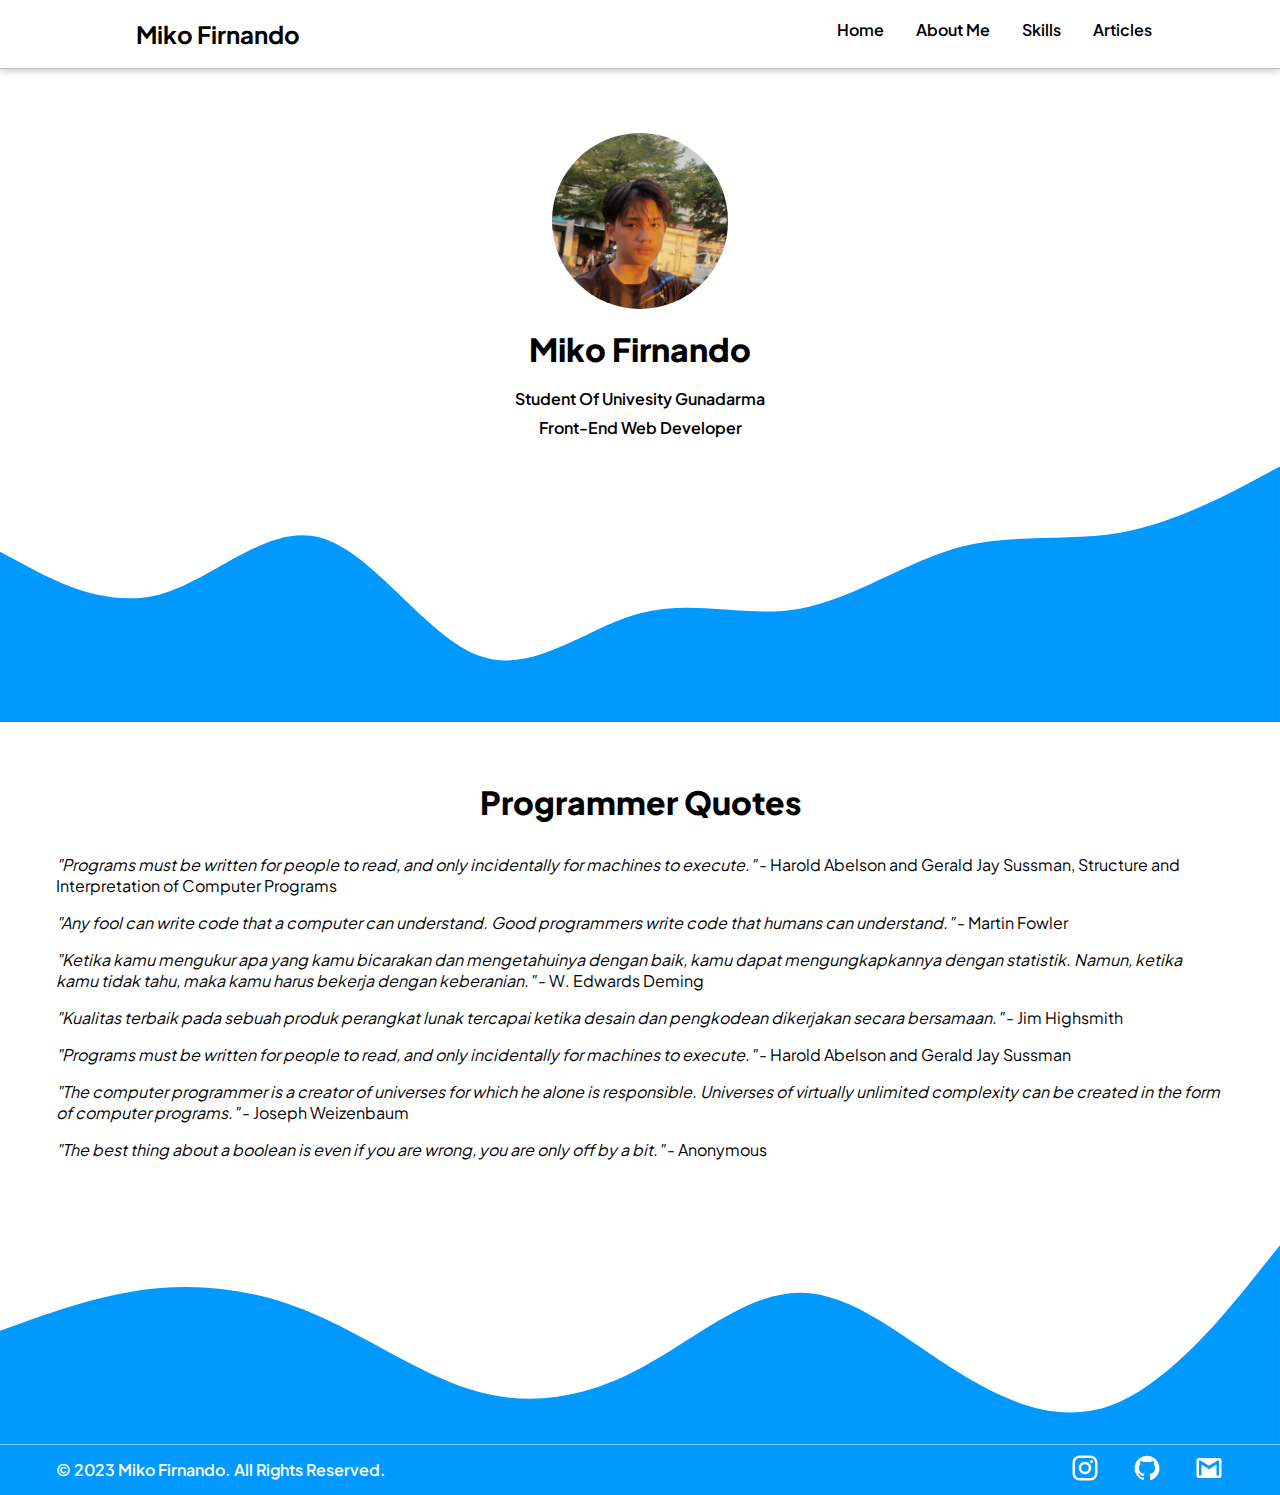
<file: index.html>
<!DOCTYPE html>
<html lang="en">
  <head>
    <meta charset="UTF-8" />
    <meta http-equiv="X-UA-Compatible" content="IE=edge" />
    <meta name="viewport" content="width=device-width, initial-scale=1.0" />
    <title>Miko Firnando | Front-End Developer</title>
    <!--  css code file  -->
    <link rel="stylesheet" href="./style.css" />
  </head>
  <body>
    <!-- Navbar -->
    <nav id="nav">
      <ul id="Name">
        <li>
          <a href="" id="NameCreator">Miko Firnando</a>
        </li>
      </ul>
      <ul id="ulNav">
        <li><a href="" id="Home">Home</a></li>
        <li><a href="" id="About">About Me</a></li>
        <li><a href="" id="Skills">Skills</a></li>
        <li><a href="" id="Articles">Articles</a></li>
      </ul>
    </nav>

    <!-- Biografi-->
    <section id="biografi">
      <div id="wrapperProfilePhoto">
        <img
          id="profilePhoto"
          src="./asset/images/FotodiriEdit.jpg"
          alt="Miko Firnando"
        />
        <p id="creatorName">Miko Firnando</p>
        <p id="studyStatusCreatorName">Student Of Univesity Gunadarma</p>
        <p id="jobCreatorName">Front-End Web Developer</p>
        <svg xmlns="http://www.w3.org/2000/svg" viewBox="0 0 1440 320">
          <path
            fill="#0099ff"
            fill-opacity="1"
            d="M0,128L30,144C60,160,120,192,180,176C240,160,300,96,360,112C420,128,480,224,540,245.3C600,267,660,213,720,197.3C780,181,840,203,900,192C960,181,1020,139,1080,122.7C1140,107,1200,117,1260,106.7C1320,96,1380,64,1410,48L1440,32L1440,320L1410,320C1380,320,1320,320,1260,320C1200,320,1140,320,1080,320C1020,320,960,320,900,320C840,320,780,320,720,320C660,320,600,320,540,320C480,320,420,320,360,320C300,320,240,320,180,320C120,320,60,320,30,320L0,320Z"
          ></path>
        </svg>
      </div>
      <div id="IntroDiri">
        <p>Programmer Quotes</p>
        <div class="wrapperParagraf">
          <p class="paragraf1">
            <i
              >"Programs must be written for people to read, and only
              incidentally for machines to execute."</i
            >
            - Harold Abelson and Gerald Jay Sussman, Structure and
            Interpretation of Computer Programs
          </p>
          <p class="paragraf2">
            <i
              >"Any fool can write code that a computer can understand. Good
              programmers write code that humans can understand."</i
            >
            - Martin Fowler
          </p>
          <p class="paragraf3">
            <i
              >"Ketika kamu mengukur apa yang kamu bicarakan dan mengetahuinya
              dengan baik, kamu dapat mengungkapkannya dengan statistik. Namun,
              ketika kamu tidak tahu, maka kamu harus bekerja dengan
              keberanian."
            </i>
            - W. Edwards Deming
          </p>
          <p class="paragraf4">
            <i
              >"Kualitas terbaik pada sebuah produk perangkat lunak tercapai
              ketika desain dan pengkodean dikerjakan secara bersamaan."</i
            >
            - Jim Highsmith
          </p>
          <p class="paragraf5">
            <i>
              "Programs must be written for people to read, and only
              incidentally for machines to execute."
            </i>
            - Harold Abelson and Gerald Jay Sussman
          </p>
          <p class="paragraf6">
            <i>
              "The computer programmer is a creator of universes for which he
              alone is responsible. Universes of virtually unlimited complexity
              can be created in the form of computer programs."
            </i>
            - Joseph Weizenbaum
          </p>
          <p class="paragraf7">
            <i>
              "The best thing about a boolean is even if you are wrong, you are
              only off by a bit."
            </i>
            - Anonymous
          </p>
        </div>
      </div>
      <svg
        style="display: block"
        xmlns="http://www.w3.org/2000/svg"
        viewBox="0 0 1440 320"
      >
        <path
          fill="#0099ff"
          fill-opacity="1"
          d="M0,192L30,181.3C60,171,120,149,180,144C240,139,300,149,360,176C420,203,480,245,540,261.3C600,277,660,267,720,234.7C780,203,840,149,900,149.3C960,149,1020,203,1080,240C1140,277,1200,299,1260,272C1320,245,1380,171,1410,133.3L1440,96L1440,320L1410,320C1380,320,1320,320,1260,320C1200,320,1140,320,1080,320C1020,320,960,320,900,320C840,320,780,320,720,320C660,320,600,320,540,320C480,320,420,320,360,320C300,320,240,320,180,320C120,320,60,320,30,320L0,320Z"
        ></path>
      </svg>
    </section>
    <!-- Footer -->
    <section id="footerSection">
      <footer id="footer">
        <div id="wrapperFooter">
          <p>&#169; 2023 Miko Firnando. All Rights Reserved.</p>

          <div id="wrapperIcon">
            <a
              href="https://www.instagram.com/mikofrndo_89/"
              class="instagramIcon"
            >
              <svg
                xmlns="http://www.w3.org/2000/svg"
                width="30"
                height="30"
                viewBox="0 0 24 24"
              >
                <path
                  fill="currentColor"
                  d="M7.8 2h8.4C19.4 2 22 4.6 22 7.8v8.4a5.8 5.8 0 0 1-5.8 5.8H7.8C4.6 22 2 19.4 2 16.2V7.8A5.8 5.8 0 0 1 7.8 2m-.2 2A3.6 3.6 0 0 0 4 7.6v8.8C4 18.39 5.61 20 7.6 20h8.8a3.6 3.6 0 0 0 3.6-3.6V7.6C20 5.61 18.39 4 16.4 4H7.6m9.65 1.5a1.25 1.25 0 0 1 1.25 1.25A1.25 1.25 0 0 1 17.25 8A1.25 1.25 0 0 1 16 6.75a1.25 1.25 0 0 1 1.25-1.25M12 7a5 5 0 0 1 5 5a5 5 0 0 1-5 5a5 5 0 0 1-5-5a5 5 0 0 1 5-5m0 2a3 3 0 0 0-3 3a3 3 0 0 0 3 3a3 3 0 0 0 3-3a3 3 0 0 0-3-3Z"
                />
              </svg>
            </a>
            <a href="https://github.com/Shou9xMyko" class="gitHubIcon"
              ><svg
                xmlns="http://www.w3.org/2000/svg"
                width="30"
                height="30"
                viewBox="0 0 24 24"
              >
                <path
                  fill="currentColor"
                  d="M12 2.247a10 10 0 0 0-3.162 19.487c.5.088.687-.212.687-.475c0-.237-.012-1.025-.012-1.862c-2.513.462-3.163-.613-3.363-1.175a3.636 3.636 0 0 0-1.025-1.413c-.35-.187-.85-.65-.013-.662a2.001 2.001 0 0 1 1.538 1.025a2.137 2.137 0 0 0 2.912.825a2.104 2.104 0 0 1 .638-1.338c-2.225-.25-4.55-1.112-4.55-4.937a3.892 3.892 0 0 1 1.025-2.688a3.594 3.594 0 0 1 .1-2.65s.837-.262 2.75 1.025a9.427 9.427 0 0 1 5 0c1.912-1.3 2.75-1.025 2.75-1.025a3.593 3.593 0 0 1 .1 2.65a3.869 3.869 0 0 1 1.025 2.688c0 3.837-2.338 4.687-4.563 4.937a2.368 2.368 0 0 1 .675 1.85c0 1.338-.012 2.413-.012 2.75c0 .263.187.575.687.475A10.005 10.005 0 0 0 12 2.247Z"
                />
              </svg>
            </a>
            <a
              href="https://mail.google.com/mail/mikofernando2003@gmail.com"
              class="gmailIcon"
              ><svg
                xmlns="http://www.w3.org/2000/svg"
                width="30"
                height="30"
                viewBox="0 0 24 24"
              >
                <path
                  fill="currentColor"
                  d="M20 18h-2V9.25L12 13L6 9.25V18H4V6h1.2l6.8 4.25L18.8 6H20m0-2H4c-1.11 0-2 .89-2 2v12a2 2 0 0 0 2 2h16a2 2 0 0 0 2-2V6a2 2 0 0 0-2-2Z"
                /></svg
            ></a>
          </div>
        </div>
      </footer>
    </section>
    <script src="./main.js"></script>
  </body>
</html>
</file>
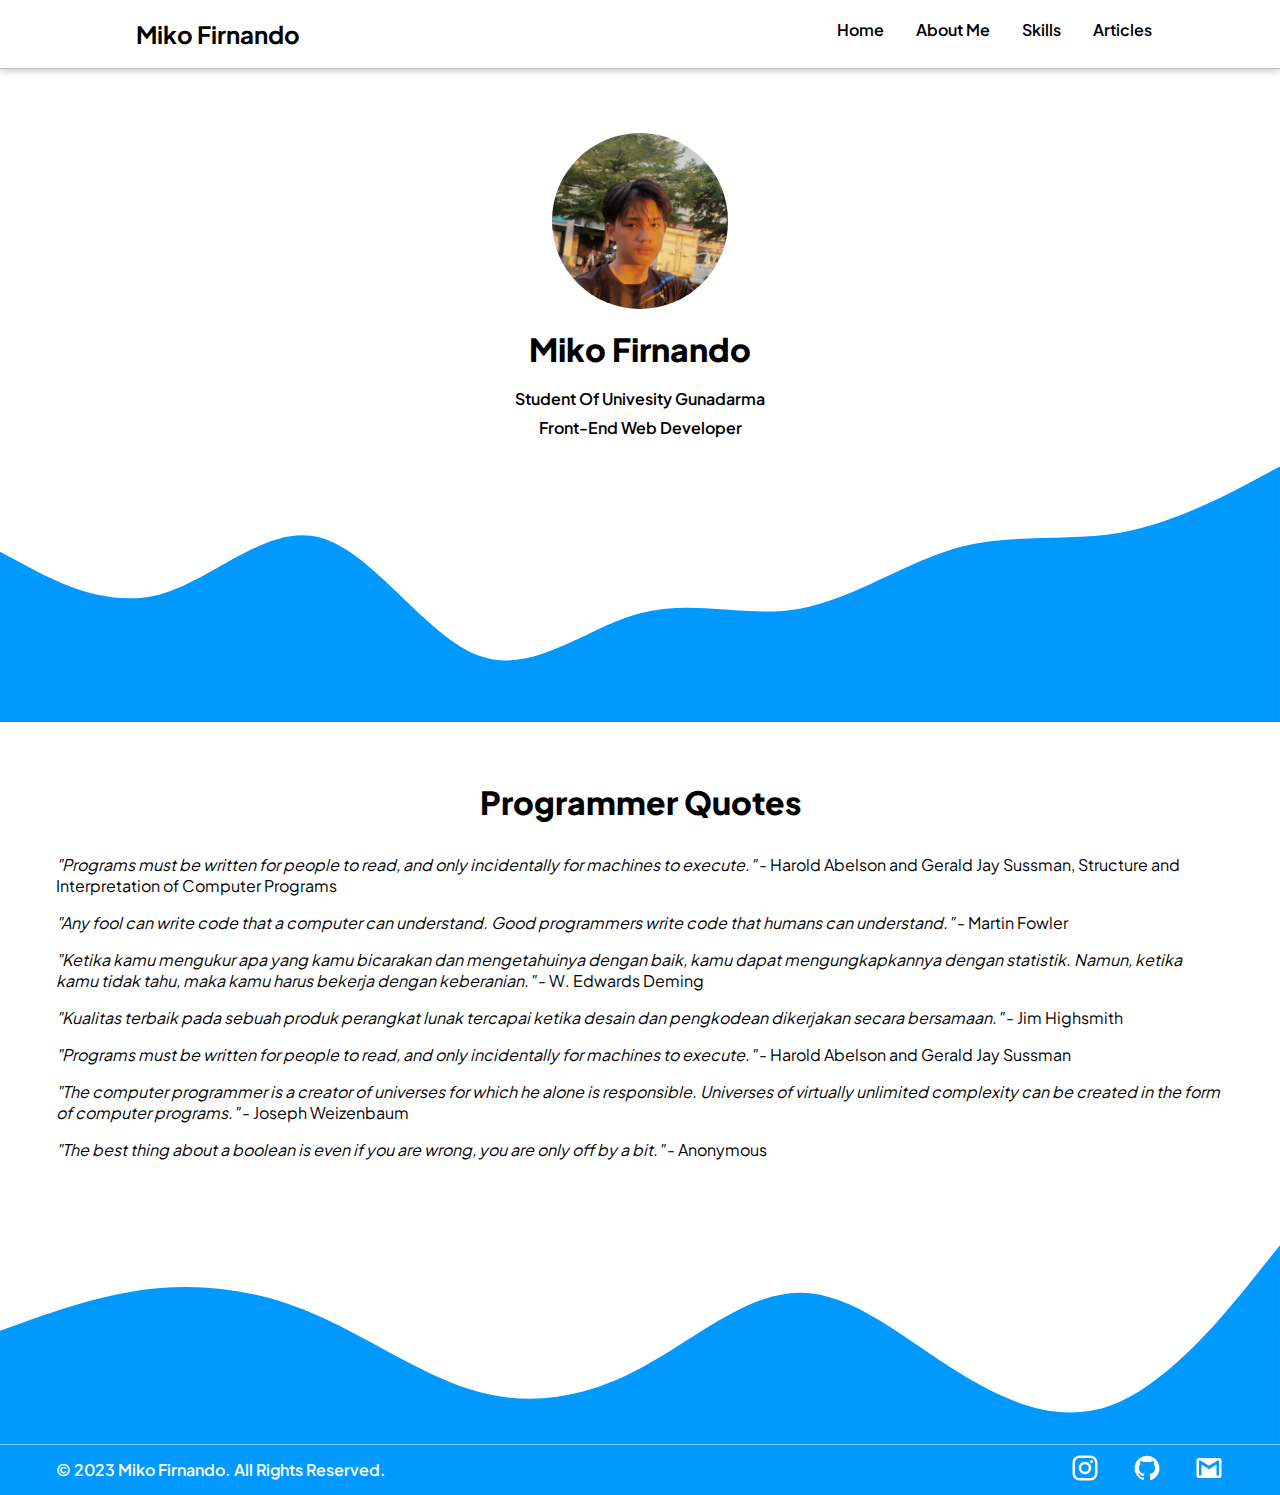
<file: Homepage/index.html>
<!DOCTYPE html>
<html lang="en">
  <head>
    <meta charset="UTF-8" />
    <meta http-equiv="X-UA-Compatible" content="IE=edge" />
    <meta name="viewport" content="width=device-width, initial-scale=1.0" />
    <title>Miko Firnando | Front-End Developer</title>
    <!--  css code file  -->
    <link rel="stylesheet" href="./style.css" />
  </head>
  <body>
    <!-- Navbar -->
    <nav id="nav">
      <ul id="Name">
        <li>
          <a href="" id="NameCreator">Miko Firnando</a>
        </li>
      </ul>
      <ul id="ulNav">
        <li><a href="" id="Home">Home</a></li>
        <li><a href="" id="About">About Me</a></li>
        <li><a href="" id="Skills">Skills</a></li>
        <li><a href="" id="Articles">Articles</a></li>
      </ul>
    </nav>

    <!-- Biografi-->
    <section id="biografi">
      <div id="wrapperProfilePhoto">
        <img
          id="profilePhoto"
          src="../asset/images/FotodiriEdit.jpg"
          alt="Miko Firnando"
        />
        <p id="creatorName">Miko Firnando</p>
        <p id="studyStatusCreatorName">Student Of Univesity Gunadarma</p>
        <p id="jobCreatorName">Front-End Web Developer</p>
        <svg xmlns="http://www.w3.org/2000/svg" viewBox="0 0 1440 320">
          <path
            fill="#0099ff"
            fill-opacity="1"
            d="M0,128L30,144C60,160,120,192,180,176C240,160,300,96,360,112C420,128,480,224,540,245.3C600,267,660,213,720,197.3C780,181,840,203,900,192C960,181,1020,139,1080,122.7C1140,107,1200,117,1260,106.7C1320,96,1380,64,1410,48L1440,32L1440,320L1410,320C1380,320,1320,320,1260,320C1200,320,1140,320,1080,320C1020,320,960,320,900,320C840,320,780,320,720,320C660,320,600,320,540,320C480,320,420,320,360,320C300,320,240,320,180,320C120,320,60,320,30,320L0,320Z"
          ></path>
        </svg>
      </div>
      <div id="IntroDiri">
        <p>Programmer Quotes</p>
        <div class="wrapperParagraf">
          <p class="paragraf1">
            <i
              >"Programs must be written for people to read, and only
              incidentally for machines to execute."</i
            >
            - Harold Abelson and Gerald Jay Sussman, Structure and
            Interpretation of Computer Programs
          </p>
          <p class="paragraf2">
            <i
              >"Any fool can write code that a computer can understand. Good
              programmers write code that humans can understand."</i
            >
            - Martin Fowler
          </p>
          <p class="paragraf3">
            <i
              >"Ketika kamu mengukur apa yang kamu bicarakan dan mengetahuinya
              dengan baik, kamu dapat mengungkapkannya dengan statistik. Namun,
              ketika kamu tidak tahu, maka kamu harus bekerja dengan
              keberanian."
            </i>
            - W. Edwards Deming
          </p>
          <p class="paragraf4">
            <i
              >"Kualitas terbaik pada sebuah produk perangkat lunak tercapai
              ketika desain dan pengkodean dikerjakan secara bersamaan."</i
            >
            - Jim Highsmith
          </p>
          <p class="paragraf5">
            <i>
              "Programs must be written for people to read, and only
              incidentally for machines to execute."
            </i>
            - Harold Abelson and Gerald Jay Sussman
          </p>
          <p class="paragraf6">
            <i>
              "The computer programmer is a creator of universes for which he
              alone is responsible. Universes of virtually unlimited complexity
              can be created in the form of computer programs."
            </i>
            - Joseph Weizenbaum
          </p>
          <p class="paragraf7">
            <i>
              "The best thing about a boolean is even if you are wrong, you are
              only off by a bit."
            </i>
            - Anonymous
          </p>
        </div>
      </div>
      <svg
        style="display: block"
        xmlns="http://www.w3.org/2000/svg"
        viewBox="0 0 1440 320"
      >
        <path
          fill="#0099ff"
          fill-opacity="1"
          d="M0,192L30,181.3C60,171,120,149,180,144C240,139,300,149,360,176C420,203,480,245,540,261.3C600,277,660,267,720,234.7C780,203,840,149,900,149.3C960,149,1020,203,1080,240C1140,277,1200,299,1260,272C1320,245,1380,171,1410,133.3L1440,96L1440,320L1410,320C1380,320,1320,320,1260,320C1200,320,1140,320,1080,320C1020,320,960,320,900,320C840,320,780,320,720,320C660,320,600,320,540,320C480,320,420,320,360,320C300,320,240,320,180,320C120,320,60,320,30,320L0,320Z"
        ></path>
      </svg>
    </section>
    <!-- Footer -->
    <section id="footerSection">
      <footer id="footer">
        <div id="wrapperFooter">
          <p>&#169; 2023 Miko Firnando. All Rights Reserved.</p>

          <div id="wrapperIcon">
            <a
              href="https://www.instagram.com/mikofrndo_89/"
              class="instagramIcon"
            >
              <svg
                xmlns="http://www.w3.org/2000/svg"
                width="30"
                height="30"
                viewBox="0 0 24 24"
              >
                <path
                  fill="currentColor"
                  d="M7.8 2h8.4C19.4 2 22 4.6 22 7.8v8.4a5.8 5.8 0 0 1-5.8 5.8H7.8C4.6 22 2 19.4 2 16.2V7.8A5.8 5.8 0 0 1 7.8 2m-.2 2A3.6 3.6 0 0 0 4 7.6v8.8C4 18.39 5.61 20 7.6 20h8.8a3.6 3.6 0 0 0 3.6-3.6V7.6C20 5.61 18.39 4 16.4 4H7.6m9.65 1.5a1.25 1.25 0 0 1 1.25 1.25A1.25 1.25 0 0 1 17.25 8A1.25 1.25 0 0 1 16 6.75a1.25 1.25 0 0 1 1.25-1.25M12 7a5 5 0 0 1 5 5a5 5 0 0 1-5 5a5 5 0 0 1-5-5a5 5 0 0 1 5-5m0 2a3 3 0 0 0-3 3a3 3 0 0 0 3 3a3 3 0 0 0 3-3a3 3 0 0 0-3-3Z"
                />
              </svg>
            </a>
            <a href="https://github.com/Shou9xMyko" class="gitHubIcon"
              ><svg
                xmlns="http://www.w3.org/2000/svg"
                width="30"
                height="30"
                viewBox="0 0 24 24"
              >
                <path
                  fill="currentColor"
                  d="M12 2.247a10 10 0 0 0-3.162 19.487c.5.088.687-.212.687-.475c0-.237-.012-1.025-.012-1.862c-2.513.462-3.163-.613-3.363-1.175a3.636 3.636 0 0 0-1.025-1.413c-.35-.187-.85-.65-.013-.662a2.001 2.001 0 0 1 1.538 1.025a2.137 2.137 0 0 0 2.912.825a2.104 2.104 0 0 1 .638-1.338c-2.225-.25-4.55-1.112-4.55-4.937a3.892 3.892 0 0 1 1.025-2.688a3.594 3.594 0 0 1 .1-2.65s.837-.262 2.75 1.025a9.427 9.427 0 0 1 5 0c1.912-1.3 2.75-1.025 2.75-1.025a3.593 3.593 0 0 1 .1 2.65a3.869 3.869 0 0 1 1.025 2.688c0 3.837-2.338 4.687-4.563 4.937a2.368 2.368 0 0 1 .675 1.85c0 1.338-.012 2.413-.012 2.75c0 .263.187.575.687.475A10.005 10.005 0 0 0 12 2.247Z"
                />
              </svg>
            </a>
            <a
              href="https://mail.google.com/mail/mikofernando2003@gmail.com"
              class="gmailIcon"
              ><svg
                xmlns="http://www.w3.org/2000/svg"
                width="30"
                height="30"
                viewBox="0 0 24 24"
              >
                <path
                  fill="currentColor"
                  d="M20 18h-2V9.25L12 13L6 9.25V18H4V6h1.2l6.8 4.25L18.8 6H20m0-2H4c-1.11 0-2 .89-2 2v12a2 2 0 0 0 2 2h16a2 2 0 0 0 2-2V6a2 2 0 0 0-2-2Z"
                /></svg
            ></a>
          </div>
        </div>
      </footer>
    </section>
    <script src="./main.js"></script>
  </body>
</html>
</file>
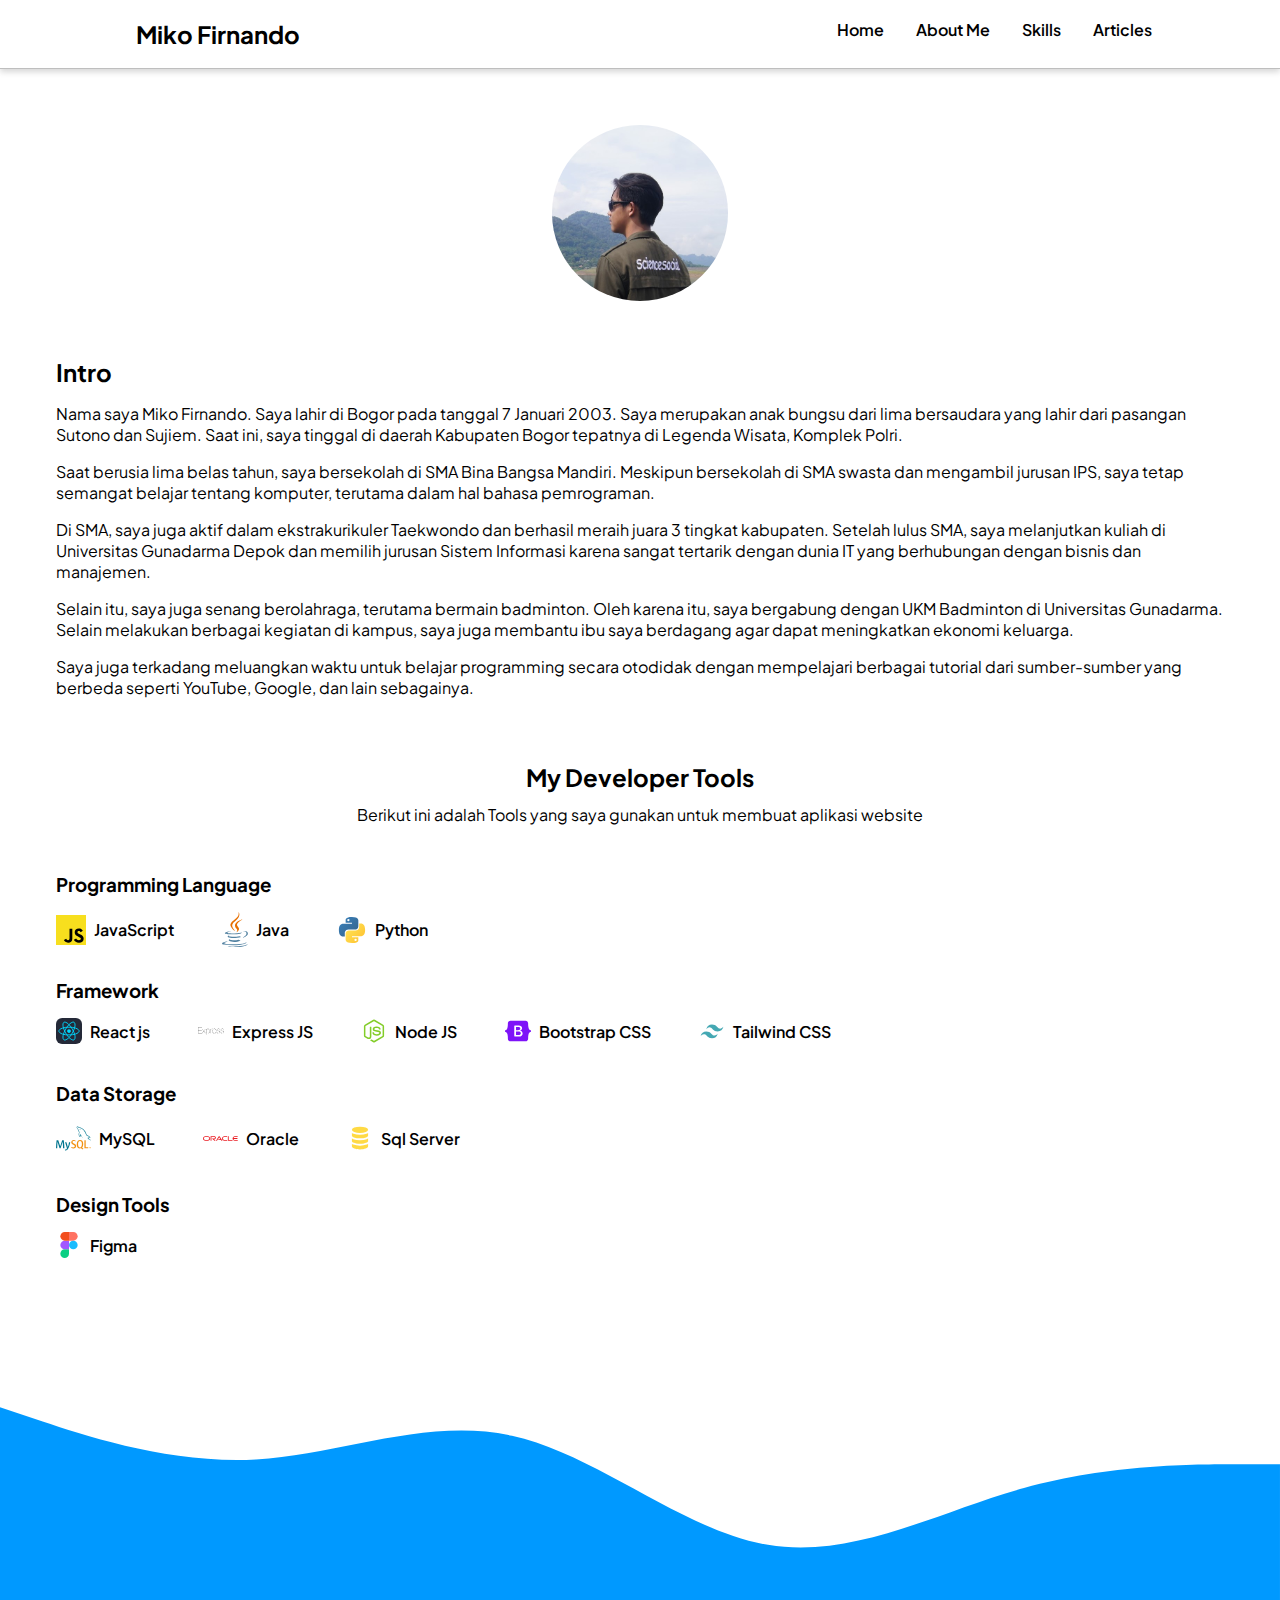
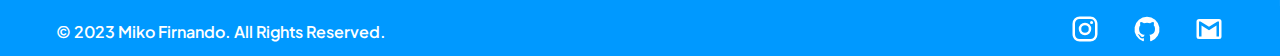
<file: AboutmePage/aboutmePage.html>
<!DOCTYPE html>
<html lang="en">
  <head>
    <meta charset="UTF-8" />
    <meta http-equiv="X-UA-Compatible" content="IE=edge" />
    <meta name="viewport" content="width=device-width, initial-scale=1.0" />
    <!-- link CSS   -->
    <link rel="stylesheet" href="./aboutmePage.css" />
    <title>About Me</title>
  </head>
  <body>
    <!-- Navbar -->
    <nav id="nav">
      <ul id="Name">
        <li>
          <a href="" id="NameCreator">Miko Firnando</a>
        </li>
      </ul>
      <ul id="ulNav">
        <li><a href="" id="Home">Home</a></li>
        <li><a href="" id="About">About Me</a></li>
        <li><a href="" id="Skills">Skills</a></li>
        <li><a href="" id="Articles">Articles</a></li>
      </ul>
    </nav>
    <div id="wrapperProfile">
      <img
        id="profilePhoto"
        src="../asset/images/imagesAboutme2.jpg"
        alt="Miko Firnando"
      />
    </div>
    <section id="introSection">
      <div id="wrapperIntro">
        <h2 id="introText">Intro</h2>
        <div id="kontenIntro">
          <p>
            Nama saya Miko Firnando. Saya lahir di Bogor pada tanggal 7 Januari
            2003. Saya merupakan anak bungsu dari lima bersaudara yang lahir
            dari pasangan Sutono dan Sujiem. Saat ini, saya tinggal di daerah
            Kabupaten Bogor tepatnya di Legenda Wisata, Komplek Polri.
          </p>
          <p>
            Saat berusia lima belas tahun, saya bersekolah di SMA Bina Bangsa
            Mandiri. Meskipun bersekolah di SMA swasta dan mengambil jurusan
            IPS, saya tetap semangat belajar tentang komputer, terutama dalam
            hal bahasa pemrograman.
          </p>
          <p>
            Di SMA, saya juga aktif dalam ekstrakurikuler Taekwondo dan berhasil
            meraih juara 3 tingkat kabupaten. Setelah lulus SMA, saya
            melanjutkan kuliah di Universitas Gunadarma Depok dan memilih
            jurusan Sistem Informasi karena sangat tertarik dengan dunia IT yang
            berhubungan dengan bisnis dan manajemen.
          </p>
          <p>
            Selain itu, saya juga senang berolahraga, terutama bermain
            badminton. Oleh karena itu, saya bergabung dengan UKM Badminton di
            Universitas Gunadarma. Selain melakukan berbagai kegiatan di kampus,
            saya juga membantu ibu saya berdagang agar dapat meningkatkan
            ekonomi keluarga.
          </p>
          <p>
            Saya juga terkadang meluangkan waktu untuk belajar programming
            secara otodidak dengan mempelajari berbagai tutorial dari
            sumber-sumber yang berbeda seperti YouTube, Google, dan lain
            sebagainya.
          </p>
        </div>
        <div id="developerTools">
          <div id="wrapperDeveloperTools">
            <div id="judulWrapperDeveloper">
              <h2 id="judulDeveloperTools">My Developer Tools</h2>
              <p id="paragraf1DeveloperTools">
                Berikut ini adalah Tools yang saya gunakan untuk membuat
                aplikasi website
              </p>
            </div>
            <div id="programminglanguage">
              <h3 id="JudulProgramminglanguage">Programming Language</h3>
              <div id="wrapperProgrammingLanguage">
                <div>
                  <img src="./icon/javascript.svg" alt="JavaScript" />
                  <p>JavaScript</p>
                </div>
                <div>
                  <img src="./icon/java.svg" alt="Java" />
                  <p>Java</p>
                </div>
                <div>
                  <img src="./icon/python.svg" alt="Python" />
                  <p>Python</p>
                </div>
              </div>
            </div>
            <div id="framework">
              <h3 id="judulFramework">Framework</h3>
              <div id="wrapperFramework">
                <div>
                  <img src="./icon/react-dark.svg" alt="React JS" />
                  <p>React js</p>
                </div>
                <div>
                  <img src="./icon/express.svg" alt="Express JS" />
                  <p>Express JS</p>
                </div>
                <div>
                  <img src="./icon/nodeJS.svg" alt="Node JS" />
                  <p>Node JS</p>
                </div>
                <div>
                  <img src="./icon/bootstrap.svg" alt="Bootstrap CSS" />
                  <p>Bootstrap CSS</p>
                </div>
                <div>
                  <img src="./icon/tailwind.svg" alt="Tailwind CSS" />
                  <p>Tailwind CSS</p>
                </div>
              </div>
              <div id="Data">
                <h3 id="judulData">Data Storage</h3>
                <div id="wrapperData">
                  <div>
                    <img src="./icon/mysql.svg" alt="My Sql" />
                    <p>MySQL</p>
                  </div>
                  <div>
                    <img src="./icon/oracle.svg" alt="Oracle" />
                    <p>Oracle</p>
                  </div>
                  <div>
                    <img src="./icon/sqlserver.svg" alt="Sql Server" />
                    <p>Sql Server</p>
                  </div>
                </div>
              </div>
              <div id="designTools">
                <h3 id="juduldesignTools">Design Tools</h3>
                <div id="wrapperdesignTools">
                  <div>
                    <img src="./icon/figma.svg" alt="Figma" />
                    <p>Figma</p>
                  </div>
                </div>
              </div>
            </div>
          </div>
        </div>
      </div>
    </section>
    <svg
      xmlns="http://www.w3.org/2000/svg"
      viewBox="0 0 1440 320"
      style="display: block"
    >
      <path
        fill="#0099ff"
        fill-opacity="1"
        d="M0,96L48,112C96,128,192,160,288,154.7C384,149,480,107,576,128C672,149,768,235,864,250.7C960,267,1056,213,1152,186.7C1248,160,1344,160,1392,160L1440,160L1440,320L1392,320C1344,320,1248,320,1152,320C1056,320,960,320,864,320C768,320,672,320,576,320C480,320,384,320,288,320C192,320,96,320,48,320L0,320Z"
      ></path>
    </svg>
    <!-- Footer -->
    <section id="footerSection">
      <footer id="footer">
        <div id="wrapperFooter">
          <p>&#169; 2023 Miko Firnando. All Rights Reserved.</p>

          <div id="wrapperIcon">
            <a
              href="https://www.instagram.com/mikofrndo_89/"
              class="instagramIcon"
            >
              <svg
                xmlns="http://www.w3.org/2000/svg"
                width="30"
                height="30"
                viewBox="0 0 24 24"
              >
                <path
                  fill="currentColor"
                  d="M7.8 2h8.4C19.4 2 22 4.6 22 7.8v8.4a5.8 5.8 0 0 1-5.8 5.8H7.8C4.6 22 2 19.4 2 16.2V7.8A5.8 5.8 0 0 1 7.8 2m-.2 2A3.6 3.6 0 0 0 4 7.6v8.8C4 18.39 5.61 20 7.6 20h8.8a3.6 3.6 0 0 0 3.6-3.6V7.6C20 5.61 18.39 4 16.4 4H7.6m9.65 1.5a1.25 1.25 0 0 1 1.25 1.25A1.25 1.25 0 0 1 17.25 8A1.25 1.25 0 0 1 16 6.75a1.25 1.25 0 0 1 1.25-1.25M12 7a5 5 0 0 1 5 5a5 5 0 0 1-5 5a5 5 0 0 1-5-5a5 5 0 0 1 5-5m0 2a3 3 0 0 0-3 3a3 3 0 0 0 3 3a3 3 0 0 0 3-3a3 3 0 0 0-3-3Z"
                />
              </svg>
            </a>
            <a href="https://github.com/Shou9xMyko" class="gitHubIcon"
              ><svg
                xmlns="http://www.w3.org/2000/svg"
                width="30"
                height="30"
                viewBox="0 0 24 24"
              >
                <path
                  fill="currentColor"
                  d="M12 2.247a10 10 0 0 0-3.162 19.487c.5.088.687-.212.687-.475c0-.237-.012-1.025-.012-1.862c-2.513.462-3.163-.613-3.363-1.175a3.636 3.636 0 0 0-1.025-1.413c-.35-.187-.85-.65-.013-.662a2.001 2.001 0 0 1 1.538 1.025a2.137 2.137 0 0 0 2.912.825a2.104 2.104 0 0 1 .638-1.338c-2.225-.25-4.55-1.112-4.55-4.937a3.892 3.892 0 0 1 1.025-2.688a3.594 3.594 0 0 1 .1-2.65s.837-.262 2.75 1.025a9.427 9.427 0 0 1 5 0c1.912-1.3 2.75-1.025 2.75-1.025a3.593 3.593 0 0 1 .1 2.65a3.869 3.869 0 0 1 1.025 2.688c0 3.837-2.338 4.687-4.563 4.937a2.368 2.368 0 0 1 .675 1.85c0 1.338-.012 2.413-.012 2.75c0 .263.187.575.687.475A10.005 10.005 0 0 0 12 2.247Z"
                />
              </svg>
            </a>
            <a
              href="https://mail.google.com/mail/mikofernando2003@gmail.com"
              class="gmailIcon"
              ><svg
                xmlns="http://www.w3.org/2000/svg"
                width="30"
                height="30"
                viewBox="0 0 24 24"
              >
                <path
                  fill="currentColor"
                  d="M20 18h-2V9.25L12 13L6 9.25V18H4V6h1.2l6.8 4.25L18.8 6H20m0-2H4c-1.11 0-2 .89-2 2v12a2 2 0 0 0 2 2h16a2 2 0 0 0 2-2V6a2 2 0 0 0-2-2Z"
                /></svg
            ></a>
          </div>
        </div>
      </footer>
    </section>
    <!-- Script -->
    <script src="./aboutmePage.js"></script>
  </body>
</html>
</file>
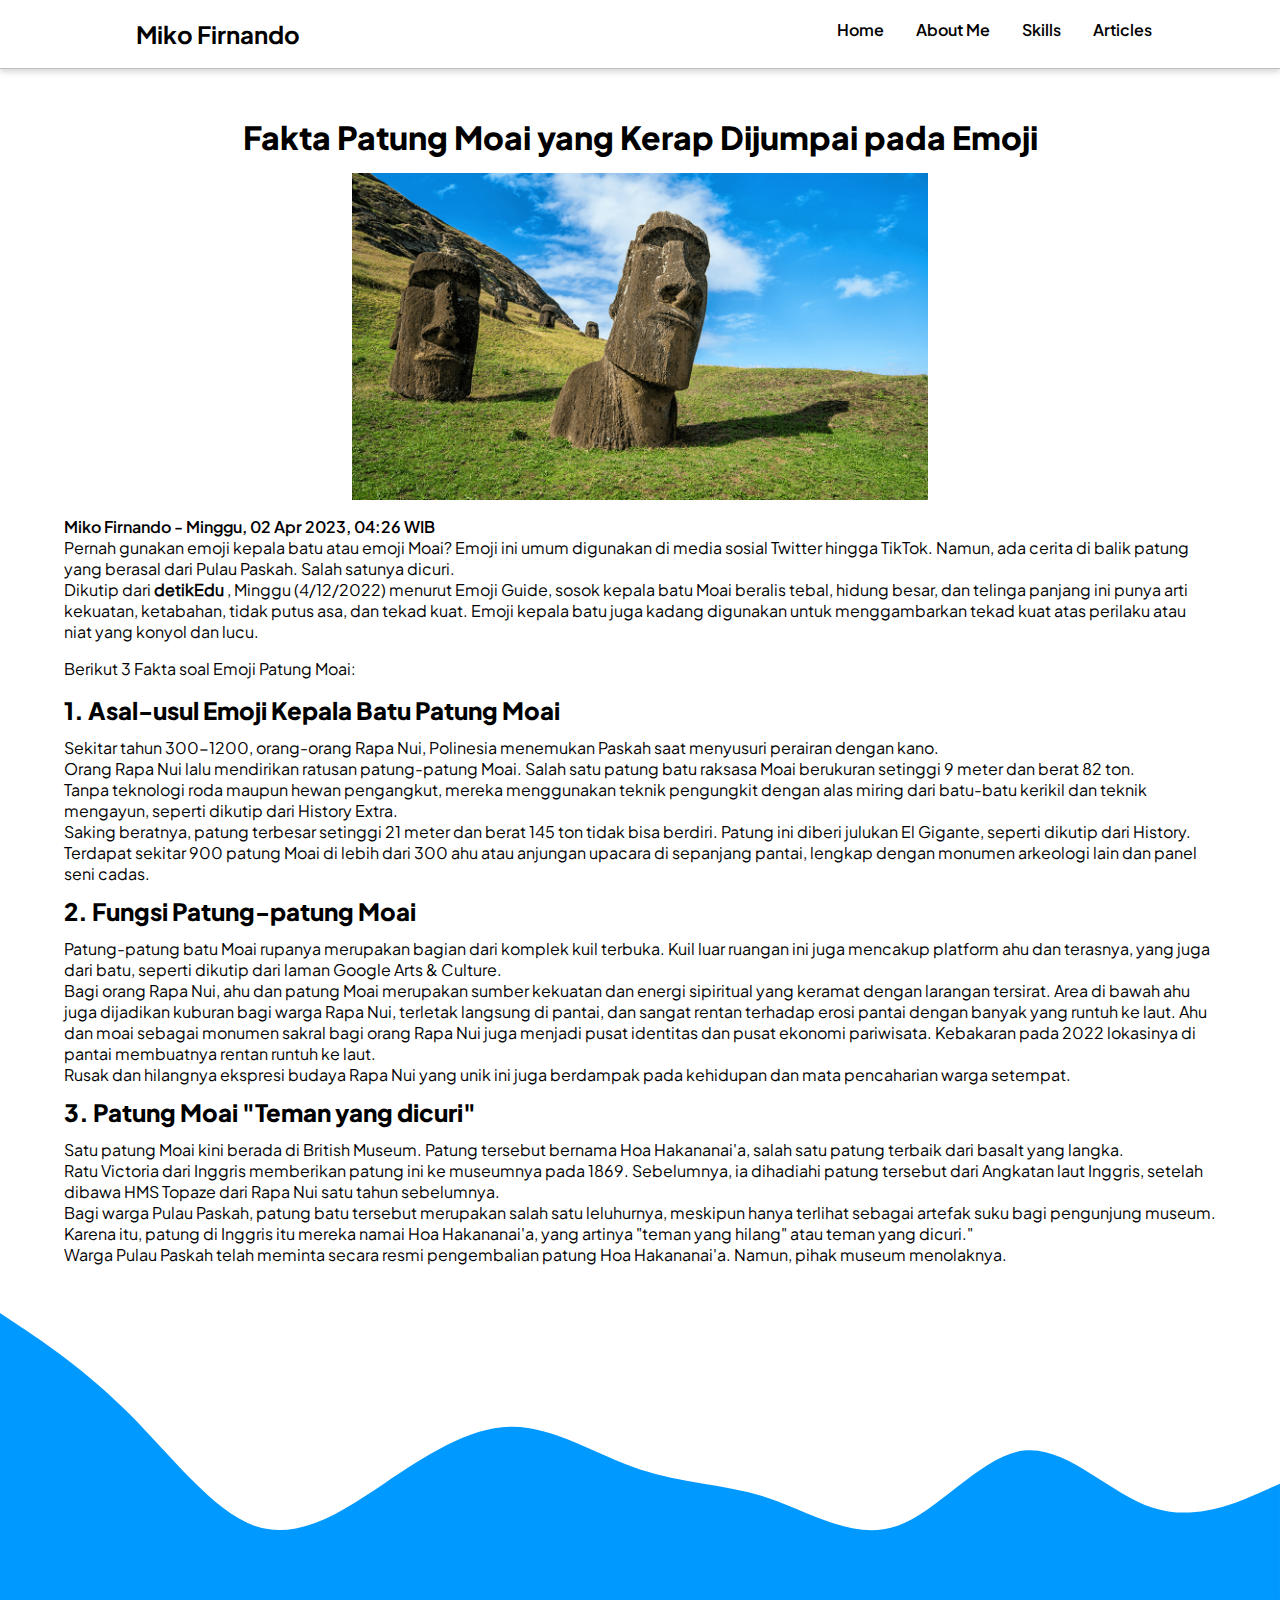
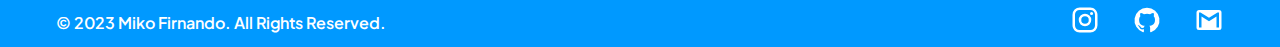
<file: ArticlesPage/articlePage.html>
<!DOCTYPE html>
<html lang="en">
  <head>
    <meta charset="UTF-8" />
    <meta http-equiv="X-UA-Compatible" content="IE=edge" />
    <meta name="viewport" content="width=device-width, initial-scale=1.0" />
    <!-- LINK CSS -->
    <link rel="stylesheet" href="./articlePage.css" />
    <title>Articles</title>
  </head>
  <body>
    <!-- Navbar -->
    <nav id="nav">
      <ul id="Name">
        <li>
          <a href="" id="NameCreator">Miko Firnando</a>
        </li>
      </ul>
      <ul id="ulNav">
        <li><a href="#" id="Home">Home</a></li>
        <li><a href="#" id="About">About Me</a></li>
        <li><a href="#" id="Skills">Skills</a></li>
        <li><a href="#" id="Articles">Articles</a></li>
      </ul>
    </nav>

    <section id="artikel">
      <article id="artikels">
        <div id="wrapperArtikels">
          <div id="WrapperJudul">
            <h1 id="judulArtikel">
              Fakta Patung Moai yang Kerap Dijumpai pada Emoji
            </h1>
            <div id="wrapperImages">
              <img src="../asset/images/moai.png" alt="Patung Moai" />
            </div>
            <p id="penulisDanTglRelease">
              Miko Firnando - Minggu, 02 Apr 2023, 04:26 WIB
            </p>
            <p>
              Pernah gunakan emoji kepala batu atau emoji Moai? Emoji ini umum
              digunakan di media sosial Twitter hingga TikTok. Namun, ada cerita
              di balik patung yang berasal dari Pulau Paskah. Salah satunya
              dicuri.
            </p>
            <p>
              Dikutip dari <strong> detikEdu </strong>, Minggu (4/12/2022)
              menurut Emoji Guide, sosok kepala batu Moai beralis tebal, hidung
              besar, dan telinga panjang ini punya arti kekuatan, ketabahan,
              tidak putus asa, dan tekad kuat. Emoji kepala batu juga kadang
              digunakan untuk menggambarkan tekad kuat atas perilaku atau niat
              yang konyol dan lucu.
            </p>
            <p id="daftarFakta">Berikut 3 Fakta soal Emoji Patung Moai:</p>
          </div>

          <div id="fakta1">
            <h2>1. Asal-usul Emoji Kepala Batu Patung Moai</h2>
            <div id="deskripsiFakta">
              <p>
                Sekitar tahun 300-1200, orang-orang Rapa Nui, Polinesia
                menemukan Paskah saat menyusuri perairan dengan kano.
              </p>
              <p>
                Orang Rapa Nui lalu mendirikan ratusan patung-patung Moai. Salah
                satu patung batu raksasa Moai berukuran setinggi 9 meter dan
                berat 82 ton.
              </p>
              <p>
                Tanpa teknologi roda maupun hewan pengangkut, mereka menggunakan
                teknik pengungkit dengan alas miring dari batu-batu kerikil dan
                teknik mengayun, seperti dikutip dari History Extra.
              </p>
              <p>
                Saking beratnya, patung terbesar setinggi 21 meter dan berat 145
                ton tidak bisa berdiri. Patung ini diberi julukan El Gigante,
                seperti dikutip dari History.
              </p>
              <p>
                Terdapat sekitar 900 patung Moai di lebih dari 300 ahu atau
                anjungan upacara di sepanjang pantai, lengkap dengan monumen
                arkeologi lain dan panel seni cadas.
              </p>
            </div>
          </div>
          <div id="fakta2">
            <h2>2. Fungsi Patung-patung Moai</h2>
            <div id="deskripsiFakta">
              <p>
                Patung-patung batu Moai rupanya merupakan bagian dari komplek
                kuil terbuka. Kuil luar ruangan ini juga mencakup platform ahu
                dan terasnya, yang juga dari batu, seperti dikutip dari laman
                Google Arts & Culture.
              </p>
              <p>
                Bagi orang Rapa Nui, ahu dan patung Moai merupakan sumber
                kekuatan dan energi sipiritual yang keramat dengan larangan
                tersirat. Area di bawah ahu juga dijadikan kuburan bagi warga
                Rapa Nui, terletak langsung di pantai, dan sangat rentan
                terhadap erosi pantai dengan banyak yang runtuh ke laut. Ahu dan
                moai sebagai monumen sakral bagi orang Rapa Nui juga menjadi
                pusat identitas dan pusat ekonomi pariwisata. Kebakaran pada
                2022 lokasinya di pantai membuatnya rentan runtuh ke laut.
              </p>
              <p>
                Rusak dan hilangnya ekspresi budaya Rapa Nui yang unik ini juga
                berdampak pada kehidupan dan mata pencaharian warga setempat.
              </p>
            </div>
          </div>
          <div id="fakta3">
            <h2>3. Patung Moai "Teman yang dicuri"</h2>
            <div id="deskripsiFakta">
              <p>
                Satu patung Moai kini berada di British Museum. Patung tersebut
                bernama Hoa Hakananai'a, salah satu patung terbaik dari basalt
                yang langka.
              </p>
              <p>
                Ratu Victoria dari Inggris memberikan patung ini ke museumnya
                pada 1869. Sebelumnya, ia dihadiahi patung tersebut dari
                Angkatan laut Inggris, setelah dibawa HMS Topaze dari Rapa Nui
                satu tahun sebelumnya.
              </p>
              <p>
                Bagi warga Pulau Paskah, patung batu tersebut merupakan salah
                satu leluhurnya, meskipun hanya terlihat sebagai artefak suku
                bagi pengunjung museum.
              </p>
              <p>
                Karena itu, patung di Inggris itu mereka namai Hoa Hakananai'a,
                yang artinya "teman yang hilang" atau teman yang dicuri."
              </p>
              <p>
                Warga Pulau Paskah telah meminta secara resmi pengembalian
                patung Hoa Hakananai'a. Namun, pihak museum menolaknya.
              </p>
            </div>
          </div>
        </div>
      </article>
    </section>
    <svg
      xmlns="http://www.w3.org/2000/svg"
      viewBox="0 0 1440 320"
      style="display: block"
    >
      <path
        fill="#0099ff"
        fill-opacity="1"
        d="M0,0L24,16C48,32,96,64,144,112C192,160,240,224,288,240C336,256,384,224,432,192C480,160,528,128,576,128C624,128,672,160,720,176C768,192,816,192,864,208C912,224,960,256,1008,240C1056,224,1104,160,1152,154.7C1200,149,1248,203,1296,218.7C1344,235,1392,213,1416,202.7L1440,192L1440,320L1416,320C1392,320,1344,320,1296,320C1248,320,1200,320,1152,320C1104,320,1056,320,1008,320C960,320,912,320,864,320C816,320,768,320,720,320C672,320,624,320,576,320C528,320,480,320,432,320C384,320,336,320,288,320C240,320,192,320,144,320C96,320,48,320,24,320L0,320Z"
      ></path>
    </svg>
    <!-- Footer -->
    <section id="footerSection">
      <footer id="footer">
        <div id="wrapperFooter">
          <p>&#169; 2023 Miko Firnando. All Rights Reserved.</p>

          <div id="wrapperIcon">
            <a
              href="https://www.instagram.com/mikofrndo_89/"
              class="instagramIcon"
            >
              <svg
                xmlns="http://www.w3.org/2000/svg"
                width="30"
                height="30"
                viewBox="0 0 24 24"
              >
                <path
                  fill="currentColor"
                  d="M7.8 2h8.4C19.4 2 22 4.6 22 7.8v8.4a5.8 5.8 0 0 1-5.8 5.8H7.8C4.6 22 2 19.4 2 16.2V7.8A5.8 5.8 0 0 1 7.8 2m-.2 2A3.6 3.6 0 0 0 4 7.6v8.8C4 18.39 5.61 20 7.6 20h8.8a3.6 3.6 0 0 0 3.6-3.6V7.6C20 5.61 18.39 4 16.4 4H7.6m9.65 1.5a1.25 1.25 0 0 1 1.25 1.25A1.25 1.25 0 0 1 17.25 8A1.25 1.25 0 0 1 16 6.75a1.25 1.25 0 0 1 1.25-1.25M12 7a5 5 0 0 1 5 5a5 5 0 0 1-5 5a5 5 0 0 1-5-5a5 5 0 0 1 5-5m0 2a3 3 0 0 0-3 3a3 3 0 0 0 3 3a3 3 0 0 0 3-3a3 3 0 0 0-3-3Z"
                />
              </svg>
            </a>
            <a href="https://github.com/Shou9xMyko" class="gitHubIcon"
              ><svg
                xmlns="http://www.w3.org/2000/svg"
                width="30"
                height="30"
                viewBox="0 0 24 24"
              >
                <path
                  fill="currentColor"
                  d="M12 2.247a10 10 0 0 0-3.162 19.487c.5.088.687-.212.687-.475c0-.237-.012-1.025-.012-1.862c-2.513.462-3.163-.613-3.363-1.175a3.636 3.636 0 0 0-1.025-1.413c-.35-.187-.85-.65-.013-.662a2.001 2.001 0 0 1 1.538 1.025a2.137 2.137 0 0 0 2.912.825a2.104 2.104 0 0 1 .638-1.338c-2.225-.25-4.55-1.112-4.55-4.937a3.892 3.892 0 0 1 1.025-2.688a3.594 3.594 0 0 1 .1-2.65s.837-.262 2.75 1.025a9.427 9.427 0 0 1 5 0c1.912-1.3 2.75-1.025 2.75-1.025a3.593 3.593 0 0 1 .1 2.65a3.869 3.869 0 0 1 1.025 2.688c0 3.837-2.338 4.687-4.563 4.937a2.368 2.368 0 0 1 .675 1.85c0 1.338-.012 2.413-.012 2.75c0 .263.187.575.687.475A10.005 10.005 0 0 0 12 2.247Z"
                />
              </svg>
            </a>
            <a
              href="https://mail.google.com/mail/mikofernando2003@gmail.com"
              class="gmailIcon"
              ><svg
                xmlns="http://www.w3.org/2000/svg"
                width="30"
                height="30"
                viewBox="0 0 24 24"
              >
                <path
                  fill="currentColor"
                  d="M20 18h-2V9.25L12 13L6 9.25V18H4V6h1.2l6.8 4.25L18.8 6H20m0-2H4c-1.11 0-2 .89-2 2v12a2 2 0 0 0 2 2h16a2 2 0 0 0 2-2V6a2 2 0 0 0-2-2Z"
                /></svg
            ></a>
          </div>
        </div>
      </footer>
    </section>

    <!-- Script -->
    <script src="./articlePage.js"></script>
  </body>
</html>
</file>
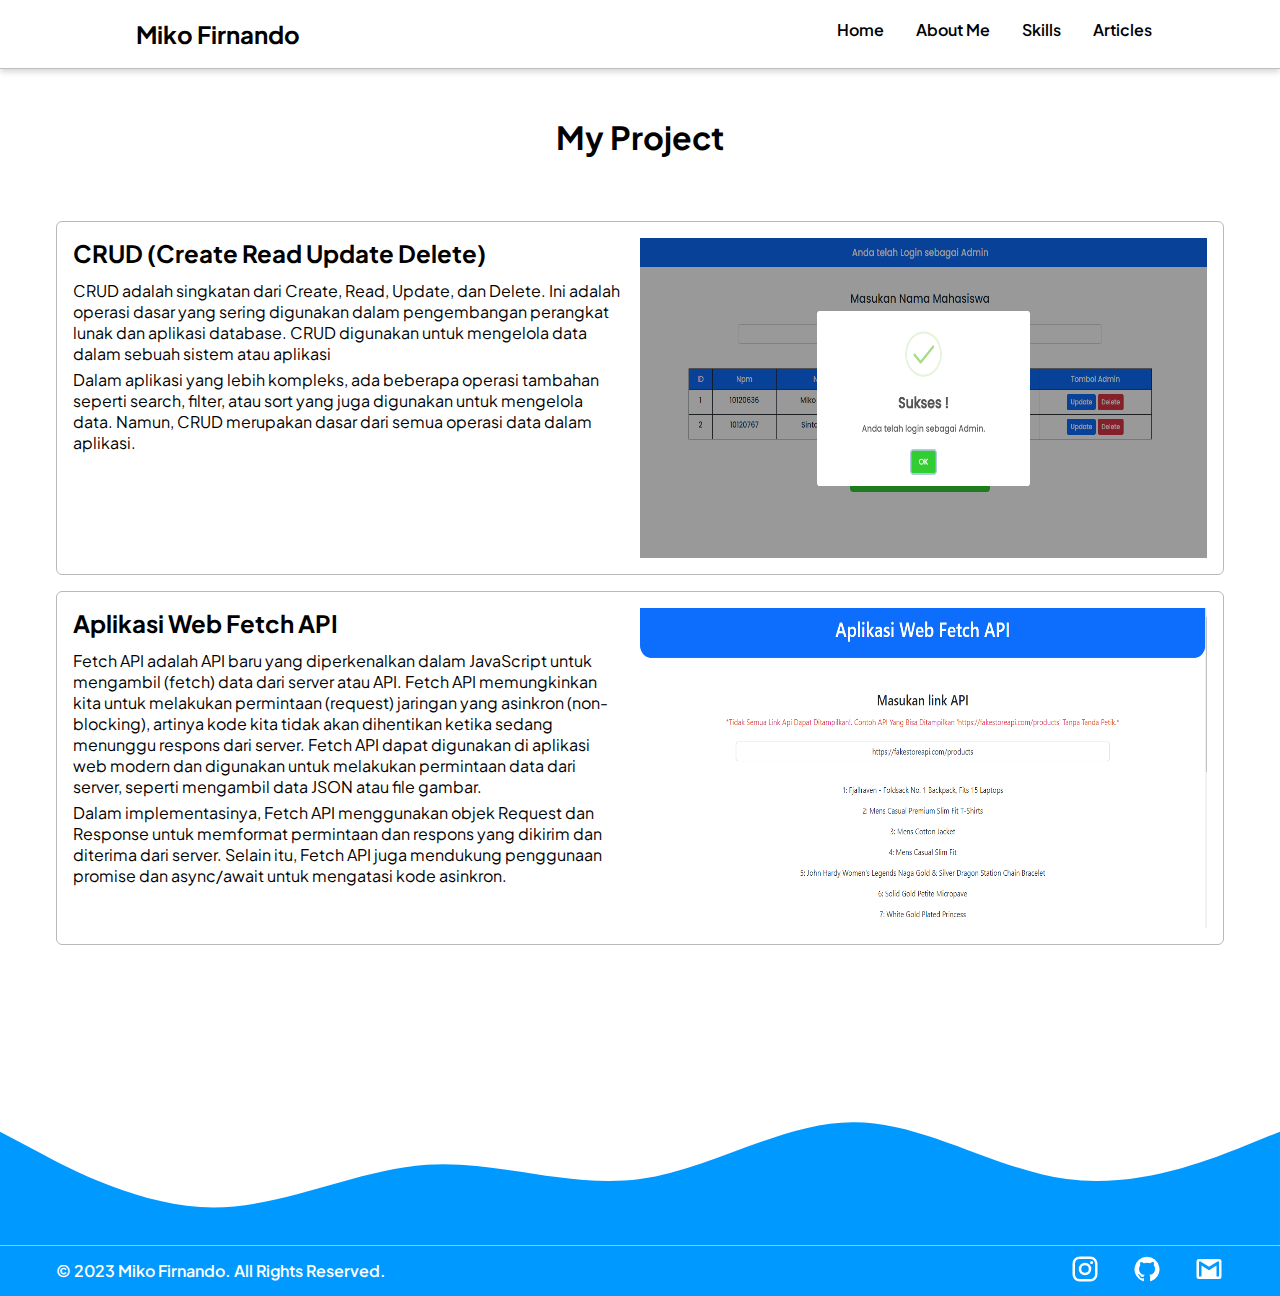
<file: Skillpage/skillPage.html>
<!DOCTYPE html>
<html lang="en">
  <head>
    <meta charset="UTF-8" />
    <meta http-equiv="X-UA-Compatible" content="IE=edge" />
    <meta name="viewport" content="width=device-width, initial-scale=1.0" />
    <!-- LINK CSS -->
    <link rel="stylesheet" href="./skillPage.css" />
    <title>Skills</title>
  </head>
  <body>
    <!-- Navbar -->
    <nav id="nav">
      <ul id="Name">
        <li>
          <a href="" id="NameCreator">Miko Firnando</a>
        </li>
      </ul>
      <ul id="ulNav">
        <li><a href="#" id="Home">Home</a></li>
        <li><a href="#" id="About">About Me</a></li>
        <li><a href="#" id="Skills">Skills</a></li>
        <li><a href="#" id="Articles">Articles</a></li>
      </ul>
    </nav>
    <section id="project">
      <h1 id="judulMyProject">My Project</h1>
      <div id="project1">
        <div id="wrapperDeskripsiProject">
          <h2>CRUD (Create Read Update Delete)</h2>
          <p>
            CRUD adalah singkatan dari Create, Read, Update, dan Delete. Ini
            adalah operasi dasar yang sering digunakan dalam pengembangan
            perangkat lunak dan aplikasi database. CRUD digunakan untuk
            mengelola data dalam sebuah sistem atau aplikasi
          </p>
          <p>
            Dalam aplikasi yang lebih kompleks, ada beberapa operasi tambahan
            seperti search, filter, atau sort yang juga digunakan untuk
            mengelola data. Namun, CRUD merupakan dasar dari semua operasi data
            dalam aplikasi.
          </p>
        </div>
        <img src="./Projects/CRUD_Image.png" alt="CRUD" />
      </div>
      <div id="project1">
        <div id="wrapperDeskripsiProject">
          <h2>Aplikasi Web Fetch API</h2>
          <p>
            Fetch API adalah API baru yang diperkenalkan dalam JavaScript untuk
            mengambil (fetch) data dari server atau API. Fetch API memungkinkan
            kita untuk melakukan permintaan (request) jaringan yang asinkron
            (non-blocking), artinya kode kita tidak akan dihentikan ketika
            sedang menunggu respons dari server. Fetch API dapat digunakan di
            aplikasi web modern dan digunakan untuk melakukan permintaan data
            dari server, seperti mengambil data JSON atau file gambar.
          </p>
          <p>
            Dalam implementasinya, Fetch API menggunakan objek Request dan
            Response untuk memformat permintaan dan respons yang dikirim dan
            diterima dari server. Selain itu, Fetch API juga mendukung
            penggunaan promise dan async/await untuk mengatasi kode asinkron.
          </p>
        </div>
        <img src="./Projects/Fetch_Api_Web_App.png" alt="Fetch Api Web" />
      </div>
    </section>
    <svg
      xmlns="http://www.w3.org/2000/svg"
      viewBox="0 0 1440 320"
      style="display: block"
    >
      <path
        fill="#0099ff"
        fill-opacity="1"
        d="M0,192L40,213.3C80,235,160,277,240,277.3C320,277,400,235,480,229.3C560,224,640,256,720,245.3C800,235,880,181,960,181.3C1040,181,1120,235,1200,245.3C1280,256,1360,224,1400,208L1440,192L1440,320L1400,320C1360,320,1280,320,1200,320C1120,320,1040,320,960,320C880,320,800,320,720,320C640,320,560,320,480,320C400,320,320,320,240,320C160,320,80,320,40,320L0,320Z"
      ></path>
    </svg>
    <!-- Footer -->
    <section id="footerSection">
      <footer id="footer">
        <div id="wrapperFooter">
          <p>&#169; 2023 Miko Firnando. All Rights Reserved.</p>

          <div id="wrapperIcon">
            <a
              href="https://www.instagram.com/mikofrndo_89/"
              class="instagramIcon"
            >
              <svg
                xmlns="http://www.w3.org/2000/svg"
                width="30"
                height="30"
                viewBox="0 0 24 24"
              >
                <path
                  fill="currentColor"
                  d="M7.8 2h8.4C19.4 2 22 4.6 22 7.8v8.4a5.8 5.8 0 0 1-5.8 5.8H7.8C4.6 22 2 19.4 2 16.2V7.8A5.8 5.8 0 0 1 7.8 2m-.2 2A3.6 3.6 0 0 0 4 7.6v8.8C4 18.39 5.61 20 7.6 20h8.8a3.6 3.6 0 0 0 3.6-3.6V7.6C20 5.61 18.39 4 16.4 4H7.6m9.65 1.5a1.25 1.25 0 0 1 1.25 1.25A1.25 1.25 0 0 1 17.25 8A1.25 1.25 0 0 1 16 6.75a1.25 1.25 0 0 1 1.25-1.25M12 7a5 5 0 0 1 5 5a5 5 0 0 1-5 5a5 5 0 0 1-5-5a5 5 0 0 1 5-5m0 2a3 3 0 0 0-3 3a3 3 0 0 0 3 3a3 3 0 0 0 3-3a3 3 0 0 0-3-3Z"
                />
              </svg>
            </a>
            <a href="https://github.com/Shou9xMyko" class="gitHubIcon"
              ><svg
                xmlns="http://www.w3.org/2000/svg"
                width="30"
                height="30"
                viewBox="0 0 24 24"
              >
                <path
                  fill="currentColor"
                  d="M12 2.247a10 10 0 0 0-3.162 19.487c.5.088.687-.212.687-.475c0-.237-.012-1.025-.012-1.862c-2.513.462-3.163-.613-3.363-1.175a3.636 3.636 0 0 0-1.025-1.413c-.35-.187-.85-.65-.013-.662a2.001 2.001 0 0 1 1.538 1.025a2.137 2.137 0 0 0 2.912.825a2.104 2.104 0 0 1 .638-1.338c-2.225-.25-4.55-1.112-4.55-4.937a3.892 3.892 0 0 1 1.025-2.688a3.594 3.594 0 0 1 .1-2.65s.837-.262 2.75 1.025a9.427 9.427 0 0 1 5 0c1.912-1.3 2.75-1.025 2.75-1.025a3.593 3.593 0 0 1 .1 2.65a3.869 3.869 0 0 1 1.025 2.688c0 3.837-2.338 4.687-4.563 4.937a2.368 2.368 0 0 1 .675 1.85c0 1.338-.012 2.413-.012 2.75c0 .263.187.575.687.475A10.005 10.005 0 0 0 12 2.247Z"
                />
              </svg>
            </a>
            <a
              href="https://mail.google.com/mail/mikofernando2003@gmail.com"
              class="gmailIcon"
              ><svg
                xmlns="http://www.w3.org/2000/svg"
                width="30"
                height="30"
                viewBox="0 0 24 24"
              >
                <path
                  fill="currentColor"
                  d="M20 18h-2V9.25L12 13L6 9.25V18H4V6h1.2l6.8 4.25L18.8 6H20m0-2H4c-1.11 0-2 .89-2 2v12a2 2 0 0 0 2 2h16a2 2 0 0 0 2-2V6a2 2 0 0 0-2-2Z"
                /></svg
            ></a>
          </div>
        </div>
      </footer>
    </section>
    <!-- Script -->
    <script src="./skillPage.js"></script>
  </body>
</html>
</file>
<file: style.css>
@font-face {
  font-family: "Plus-Jakarta-Sans-Regular";
  src: url(./asset/Font/Plus_Jakarta_Sans/static/PlusJakartaSans-Regular.ttf);
}

@font-face {
  font-family: "Plus-Jakarta-Sans-Semibold";
  src: url(./asset/Font/Plus_Jakarta_Sans/static/PlusJakartaSans-SemiBold.ttf);
}
@font-face {
  font-family: "Plus-Jakarta-Sans-Bold";
  src: url(./asset/Font/Plus_Jakarta_Sans/static/PlusJakartaSans-Bold.ttf);
}

@font-face {
  font-family: "Plus-Jakarta-Sans-ExtraBold";
  src: url(./asset/Font/Plus_Jakarta_Sans/static/PlusJakartaSans-ExtraBold.ttf);
}
* {
  margin: 0;
}

#nav {
  display: flex;
  justify-content: space-between;
  list-style-type: none;
  padding: 1.2em 0;
  border-bottom: solid 1px rgb(190, 190, 190);
  box-shadow: 0 3px 6px 0 rgba(0, 0, 0, 0.16);
}

#Name {
  list-style-type: none;
  margin-left: 3em;
}

#Name > li > a {
  margin: 0;
  list-style-type: none;
  text-decoration: none;
  margin-left: 2em;
  color: black;
  font-size: 1.5em;
  font-family: "Plus-Jakarta-Sans-Bold";
}

/* Animation Hover Navbar */
#ulNav {
  list-style-type: none;
  display: flex;
  gap: 0 2em;
  margin-right: 8em;
}

#ulNav > li > a {
  text-decoration: none;
  position: relative;
  margin: 0;
  font-size: 1em;
  font-family: "Plus-Jakarta-Sans-Semibold";
  color: black;
}

/* Main animation */
#ulNav > li > a::after {
  content: "";
  position: absolute;
  bottom: -5px;
  left: 50%;
  width: 0%;
  height: 2px;
  background: #0099ff;
  transition: 0.3s ease-out;
}

#ulNav > li > a:hover::after {
  left: 0;
  width: 100%;
}

/* Biografi*/
#wrapperProfilePhoto {
  text-align: center;
}

#creatorName {
  font-family: "Plus-Jakarta-Sans-ExtraBold";
  font-size: 2em;
  margin-top: 0.5em;
}

#studyStatusCreatorName {
  font-family: "Plus-Jakarta-Sans-Semibold";
  margin-top: 1.2em;
}

#jobCreatorName {
  font-family: "Plus-Jakarta-Sans-Semibold";
  margin-top: 0.5em;
}

#profilePhoto {
  width: 11em;
  border-radius: 50%;
  margin-top: 4em;
}

#IntroDiri {
  padding: 3.5em 3.5em 0em 3.5em;
}

#IntroDiri > p {
  font-family: "Plus-Jakarta-Sans-ExtraBold";
  font-size: 2em;
  text-align: center;
}

.wrapperParagraf {
  margin-top: 2em;
  display: flex;
  flex-direction: column;
  gap: 1em;
  font-family: "Plus-Jakarta-Sans-Regular";
}

/* Footer */
#footer {
  padding: 0.5em 3.5em;
  height: fit-content;
  background-color: #0099ff;
}

#wrapperFooter {
  text-align: center;
  display: flex;
  justify-content: space-between;
  align-items: center;
  gap: 0 2em;
  color: white;
}

#wrapperIcon {
  text-align: center;
  display: flex;
  gap: 0 2em;
}

#wrapperFooter > p {
  font-family: "Plus-Jakarta-Sans-Semibold";
}

#wrapperIcon > a {
  color: white;
}

#wrapperIcon > a:hover {
  color: #b5e2ff;
}
</file>
<file: Homepage/style.css>
@font-face {
  font-family: "Plus-Jakarta-Sans-Regular";
  src: url(../asset/Font/Plus_Jakarta_Sans/static/PlusJakartaSans-Regular.ttf);
}

@font-face {
  font-family: "Plus-Jakarta-Sans-Semibold";
  src: url(../asset/Font/Plus_Jakarta_Sans/static/PlusJakartaSans-SemiBold.ttf);
}
@font-face {
  font-family: "Plus-Jakarta-Sans-Bold";
  src: url(../asset/Font/Plus_Jakarta_Sans/static/PlusJakartaSans-Bold.ttf);
}

@font-face {
  font-family: "Plus-Jakarta-Sans-ExtraBold";
  src: url(../asset/Font/Plus_Jakarta_Sans/static/PlusJakartaSans-ExtraBold.ttf);
}
* {
  margin: 0;
}

#nav {
  display: flex;
  justify-content: space-between;
  list-style-type: none;
  padding: 1.2em 0;
  border-bottom: solid 1px rgb(190, 190, 190);
  box-shadow: 0 3px 6px 0 rgba(0, 0, 0, 0.16);
}

#Name {
  list-style-type: none;
  margin-left: 3em;
}

#Name > li > a {
  margin: 0;
  list-style-type: none;
  text-decoration: none;
  margin-left: 2em;
  color: black;
  font-size: 1.5em;
  font-family: "Plus-Jakarta-Sans-Bold";
}

/* Animation Hover Navbar */
#ulNav {
  list-style-type: none;
  display: flex;
  gap: 0 2em;
  margin-right: 8em;
}

#ulNav > li > a {
  text-decoration: none;
  position: relative;
  margin: 0;
  font-size: 1em;
  font-family: "Plus-Jakarta-Sans-Semibold";
  color: black;
}

/* Main animation */
#ulNav > li > a::after {
  content: "";
  position: absolute;
  bottom: -5px;
  left: 50%;
  width: 0%;
  height: 2px;
  background: #0099ff;
  transition: 0.3s ease-out;
}

#ulNav > li > a:hover::after {
  left: 0;
  width: 100%;
}

/* Biografi*/
#wrapperProfilePhoto {
  text-align: center;
}

#creatorName {
  font-family: "Plus-Jakarta-Sans-ExtraBold";
  font-size: 2em;
  margin-top: 0.5em;
}

#studyStatusCreatorName {
  font-family: "Plus-Jakarta-Sans-Semibold";
  margin-top: 1.2em;
}

#jobCreatorName {
  font-family: "Plus-Jakarta-Sans-Semibold";
  margin-top: 0.5em;
}

#profilePhoto {
  width: 11em;
  border-radius: 50%;
  margin-top: 4em;
}

#IntroDiri {
  padding: 3.5em 3.5em 0em 3.5em;
}

#IntroDiri > p {
  font-family: "Plus-Jakarta-Sans-ExtraBold";
  font-size: 2em;
  text-align: center;
}

.wrapperParagraf {
  margin-top: 2em;
  display: flex;
  flex-direction: column;
  gap: 1em;
  font-family: "Plus-Jakarta-Sans-Regular";
}

/* Footer */
#footer {
  padding: 0.5em 3.5em;
  height: fit-content;
  background-color: #0099ff;
}

#wrapperFooter {
  text-align: center;
  display: flex;
  justify-content: space-between;
  align-items: center;
  gap: 0 2em;
  color: white;
}

#wrapperIcon {
  text-align: center;
  display: flex;
  gap: 0 2em;
}

#wrapperFooter > p {
  font-family: "Plus-Jakarta-Sans-Semibold";
}

#wrapperIcon > a {
  color: white;
}

#wrapperIcon > a:hover {
  color: #b5e2ff;
}
</file>
<file: AboutmePage/aboutmePage.css>
@font-face {
  font-family: "Plus-Jakarta-Sans-Regular";
  src: url(../asset/Font/Plus_Jakarta_Sans/static/PlusJakartaSans-Regular.ttf);
}

@font-face {
  font-family: "Plus-Jakarta-Sans-Semibold";
  src: url(../asset/Font/Plus_Jakarta_Sans/static/PlusJakartaSans-SemiBold.ttf);
}
@font-face {
  font-family: "Plus-Jakarta-Sans-Bold";
  src: url(../asset/Font/Plus_Jakarta_Sans/static/PlusJakartaSans-Bold.ttf);
}

@font-face {
  font-family: "Plus-Jakarta-Sans-ExtraBold";
  src: url(../asset/Font/Plus_Jakarta_Sans/static/PlusJakartaSans-ExtraBold.ttf);
}
* {
  margin: 0;
}

#nav {
  display: flex;
  justify-content: space-between;
  list-style-type: none;
  padding: 1.2em 0;
  border-bottom: solid 1px rgb(190, 190, 190);
  box-shadow: 0 3px 6px 0 rgba(0, 0, 0, 0.16);
}

#Name {
  list-style-type: none;
  margin-left: 3em;
}

#Name > li > a {
  margin: 0;
  list-style-type: none;
  text-decoration: none;
  margin-left: 2em;
  color: black;
  font-size: 1.5em;
  font-family: "Plus-Jakarta-Sans-Bold";
}

/* Animation Hover Navbar */
#ulNav {
  list-style-type: none;
  display: flex;
  gap: 0 2em;
  margin-right: 8em;
}

#ulNav > li > a {
  text-decoration: none;
  position: relative;
  margin: 0;
  font-size: 1em;
  font-family: "Plus-Jakarta-Sans-Semibold";
  color: black;
}

/* Main animation */
#ulNav > li > a::after {
  content: "";
  position: absolute;
  bottom: -5px;
  left: 50%;
  width: 0%;
  height: 2px;
  background: #0099ff;
  transition: 0.3s ease-out;
}

#ulNav > li > a:hover::after {
  left: 0;
  width: 100%;
}

/* Foto Profile */
#wrapperProfile {
  padding: 3.5em 3.5em 0em 3.5em;
  display: flex;
  justify-content: center;
}

#profilePhoto {
  width: 11em;
  border-radius: 50%;
  margin-top: 0em;
}

/* Introduction */
#introText {
  font-family: "Plus-Jakarta-Sans-Bold";
}

#wrapperIntro {
  padding: 3.5em 3.5em 0em 3.5em;
}

#kontenIntro {
  margin-top: 1em;
  display: flex;
  flex-direction: column;
  gap: 1em 0;
  font-family: "Plus-Jakarta-Sans-Regular";
}

/* developer tools / tools 1 */
#programminglanguage {
  margin-bottom: 2em;
  margin-top: 3em;
}

#JudulProgramminglanguage {
  font-family: "Plus-Jakarta-Sans-Bold";
}

#wrapperProgrammingLanguage > div {
  list-style-type: none;
  display: flex;
  align-items: center;
  gap: 0 0.5em;
  margin-top: 1em;
  font-family: "Plus-Jakarta-Sans-SemiBold";
}
#wrapperProgrammingLanguage {
  display: flex;
  justify-content: left;
  gap: 0px 3em;
}

#judulWrapperDeveloper {
  text-align: center;
}

#judulFramework {
  font-family: "Plus-Jakarta-Sans-Bold";
}

#judulDeveloperTools {
  margin-bottom: 0.5em;
  font-family: "Plus-Jakarta-Sans-Bold";
}
#paragraf1DeveloperTools {
  font-family: "Plus-Jakarta-Sans-Regular";
}

#framework {
  margin-top: 1em;
}

#developerTools {
  margin-top: 4em;
}

#wrapperFramework > div {
  list-style-type: none;
  display: flex;
  align-items: center;
  gap: 0 0.5em;
  margin-top: 1em;
  font-family: "Plus-Jakarta-Sans-SemiBold";
}
#wrapperFramework {
  display: flex;
  justify-content: left;
  gap: 0px 3em;
}

/* Tools 2 */

#judulData {
  margin-top: 2em;
  font-family: "Plus-Jakarta-Sans-Bold";
}

#wrapperData > div {
  list-style-type: none;
  display: flex;
  align-items: center;
  gap: 0 0.5em;
  margin-top: 1em;
  font-family: "Plus-Jakarta-Sans-SemiBold";
}

#wrapperData {
  display: flex;
  justify-content: left;
  gap: 0px 3em;
}

/* Tools 3 */
#designTools {
  margin-bottom: 4em;
}

#juduldesignTools {
  font-family: "Plus-Jakarta-Sans-Bold";
  margin-top: 2em;
}

#wrapperdesignTools {
  display: flex;
  justify-content: left;
  gap: 0px 3em;
}

#wrapperdesignTools > div {
  list-style-type: none;
  display: flex;
  align-items: center;
  gap: 0 0.5em;
  margin-top: 1em;
  font-family: "Plus-Jakarta-Sans-SemiBold";
}

/* Footer */
#footer {
  padding: 0.5em 3.5em;
  height: fit-content;
  background-color: #0099ff;
}

#wrapperFooter {
  text-align: center;
  display: flex;
  justify-content: space-between;
  align-items: center;
  gap: 0 2em;
  color: white;
}

#wrapperIcon {
  text-align: center;
  display: flex;
  gap: 0 2em;
}

#wrapperFooter > p {
  font-family: "Plus-Jakarta-Sans-Semibold";
}

#wrapperIcon > a {
  color: white;
}

#wrapperIcon > a:hover {
  color: #b5e2ff;
}
</file>
<file: ArticlesPage/articlePage.css>
@font-face {
  font-family: "Plus-Jakarta-Sans-Regular";
  src: url(../asset/Font/Plus_Jakarta_Sans/static/PlusJakartaSans-Regular.ttf);
}

@font-face {
  font-family: "Plus-Jakarta-Sans-Semibold";
  src: url(../asset/Font/Plus_Jakarta_Sans/static/PlusJakartaSans-SemiBold.ttf);
}
@font-face {
  font-family: "Plus-Jakarta-Sans-Bold";
  src: url(../asset/Font/Plus_Jakarta_Sans/static/PlusJakartaSans-Bold.ttf);
}

@font-face {
  font-family: "Plus-Jakarta-Sans-ExtraBold";
  src: url(../asset/Font/Plus_Jakarta_Sans/static/PlusJakartaSans-ExtraBold.ttf);
}
* {
  margin: 0;
}

#nav {
  display: flex;
  justify-content: space-between;
  list-style-type: none;
  padding: 1.2em 0;
  border-bottom: solid 1px rgb(190, 190, 190);
  box-shadow: 0 3px 6px 0 rgba(0, 0, 0, 0.16);
}

#Name {
  list-style-type: none;
  margin-left: 3em;
}

#Name > li > a {
  margin: 0;
  list-style-type: none;
  text-decoration: none;
  margin-left: 2em;
  color: black;
  font-size: 1.5em;
  font-family: "Plus-Jakarta-Sans-Bold";
}

/* Animation Hover Navbar */
#ulNav {
  list-style-type: none;
  display: flex;
  gap: 0 2em;
  margin-right: 8em;
}

#ulNav > li > a {
  text-decoration: none;
  position: relative;
  margin: 0;
  font-size: 1em;
  font-family: "Plus-Jakarta-Sans-Semibold";
  color: black;
}

/* Main animation */
#ulNav > li > a::after {
  content: "";
  position: absolute;
  bottom: -5px;
  left: 50%;
  width: 0%;
  height: 2px;
  background: #0099ff;
  transition: 0.3s ease-out;
}

#ulNav > li > a:hover::after {
  left: 0;
  width: 100%;
}

/* Artikels */
#artikels {
  padding: 3em 4em;
}

#judulArtikel {
  font-family: "Plus-Jakarta-Sans-ExtraBold";
  font-size: 2em;
  margin-bottom: 0.5em;
  text-align: center;
}

#wrapperImages > img {
  display: block;
  width: 50%;
  margin: 0 auto;
  margin-bottom: 1em;
}

#penulisDanTglRelease {
  font-family: "Plus-Jakarta-Sans-Semibold" !important;
}

#WrapperJudul > p {
  font-family: "Plus-Jakarta-Sans-Regular";
}
#daftarFakta {
  margin: 1em 0;
}

#fakta1 > h2 {
  font-family: "Plus-Jakarta-Sans-ExtraBold";
  margin-bottom: 0.5em;
}

#deskripsiFakta > p,
#deskripsiFakta > p,
#deskripsiFakta > p {
  font-family: "Plus-Jakarta-Sans-Regular";
}

#fakta2 > h2 {
  font-family: "Plus-Jakarta-Sans-ExtraBold";
  margin: 0.5em 0em;
}

#fakta3 > h2 {
  font-family: "Plus-Jakarta-Sans-ExtraBold";
  margin: 0.5em 0em;
}

/* Footer */
#footer {
  padding: 0.5em 3.5em;
  height: fit-content;
  background-color: #0099ff;
}

#wrapperFooter {
  text-align: center;
  display: flex;
  justify-content: space-between;
  align-items: center;
  gap: 0 2em;
  color: white;
}

#wrapperIcon {
  text-align: center;
  display: flex;
  gap: 0 2em;
}

#wrapperFooter > p {
  font-family: "Plus-Jakarta-Sans-Semibold";
}

#wrapperIcon > a {
  color: white;
}
</file>
<file: Skillpage/skillPage.css>
@font-face {
  font-family: "Plus-Jakarta-Sans-Regular";
  src: url(../asset/Font/Plus_Jakarta_Sans/static/PlusJakartaSans-Regular.ttf);
}

@font-face {
  font-family: "Plus-Jakarta-Sans-Semibold";
  src: url(../asset/Font/Plus_Jakarta_Sans/static/PlusJakartaSans-SemiBold.ttf);
}
@font-face {
  font-family: "Plus-Jakarta-Sans-Bold";
  src: url(../asset/Font/Plus_Jakarta_Sans/static/PlusJakartaSans-Bold.ttf);
}

@font-face {
  font-family: "Plus-Jakarta-Sans-ExtraBold";
  src: url(../asset/Font/Plus_Jakarta_Sans/static/PlusJakartaSans-ExtraBold.ttf);
}
* {
  margin: 0;
}

#nav {
  display: flex;
  justify-content: space-between;
  list-style-type: none;
  padding: 1.2em 0;
  border-bottom: solid 1px rgb(190, 190, 190);
  box-shadow: 0 3px 6px 0 rgba(0, 0, 0, 0.16);
}

#Name {
  list-style-type: none;
  margin-left: 3em;
}

#Name > li > a {
  margin: 0;
  list-style-type: none;
  text-decoration: none;
  margin-left: 2em;
  color: black;
  font-size: 1.5em;
  font-family: "Plus-Jakarta-Sans-Bold";
}

/* Animation Hover Navbar */
#ulNav {
  list-style-type: none;
  display: flex;
  gap: 0 2em;
  margin-right: 8em;
}

#ulNav > li > a {
  text-decoration: none;
  position: relative;
  margin: 0;
  font-size: 1em;
  font-family: "Plus-Jakarta-Sans-Semibold";
  color: black;
}

/* Main animation */
#ulNav > li > a::after {
  content: "";
  position: absolute;
  bottom: -5px;
  left: 50%;
  width: 0%;
  height: 2px;
  background: #0099ff;
  transition: 0.3s ease-out;
}

#ulNav > li > a:hover::after {
  left: 0;
  width: 100%;
}

/* Project */
#project {
  padding: 0em 3.5em;
  margin-top: 3em;
}

#judulMyProject {
  text-align: center;
  font-family: "Plus-Jakarta-Sans-Bold";
  font-size: 2em;
  margin-bottom: 2em;
}

#project1 {
  display: flex;
  border: 1px solid rgb(185, 185, 185);
  border-radius: 6px;
  padding: 1em;
  margin: 1em 0;
}

#project1 > img {
  width: 50%;
  height: 20em;
  margin-left: 1em;
}

#wrapperDeskripsiProject > h2 {
  font-family: "Plus-Jakarta-Sans-Bold";
  margin-bottom: 0.5em;
}

#wrapperDeskripsiProject > p {
  font-family: "Plus-Jakarta-Sans-Regular";
  margin-bottom: 0.3em;
}

/* Footer */
#footer {
  padding: 0.5em 3.5em;
  height: fit-content;
  background-color: #0099ff;
}

#wrapperFooter {
  text-align: center;
  display: flex;
  justify-content: space-between;
  align-items: center;
  gap: 0 2em;
  color: white;
}

#wrapperIcon {
  text-align: center;
  display: flex;
  gap: 0 2em;
}

#wrapperFooter > p {
  font-family: "Plus-Jakarta-Sans-Semibold";
}

#wrapperIcon > a {
  color: white;
}

#wrapperIcon > a:hover {
  color: #b5e2ff;
}
</file>
